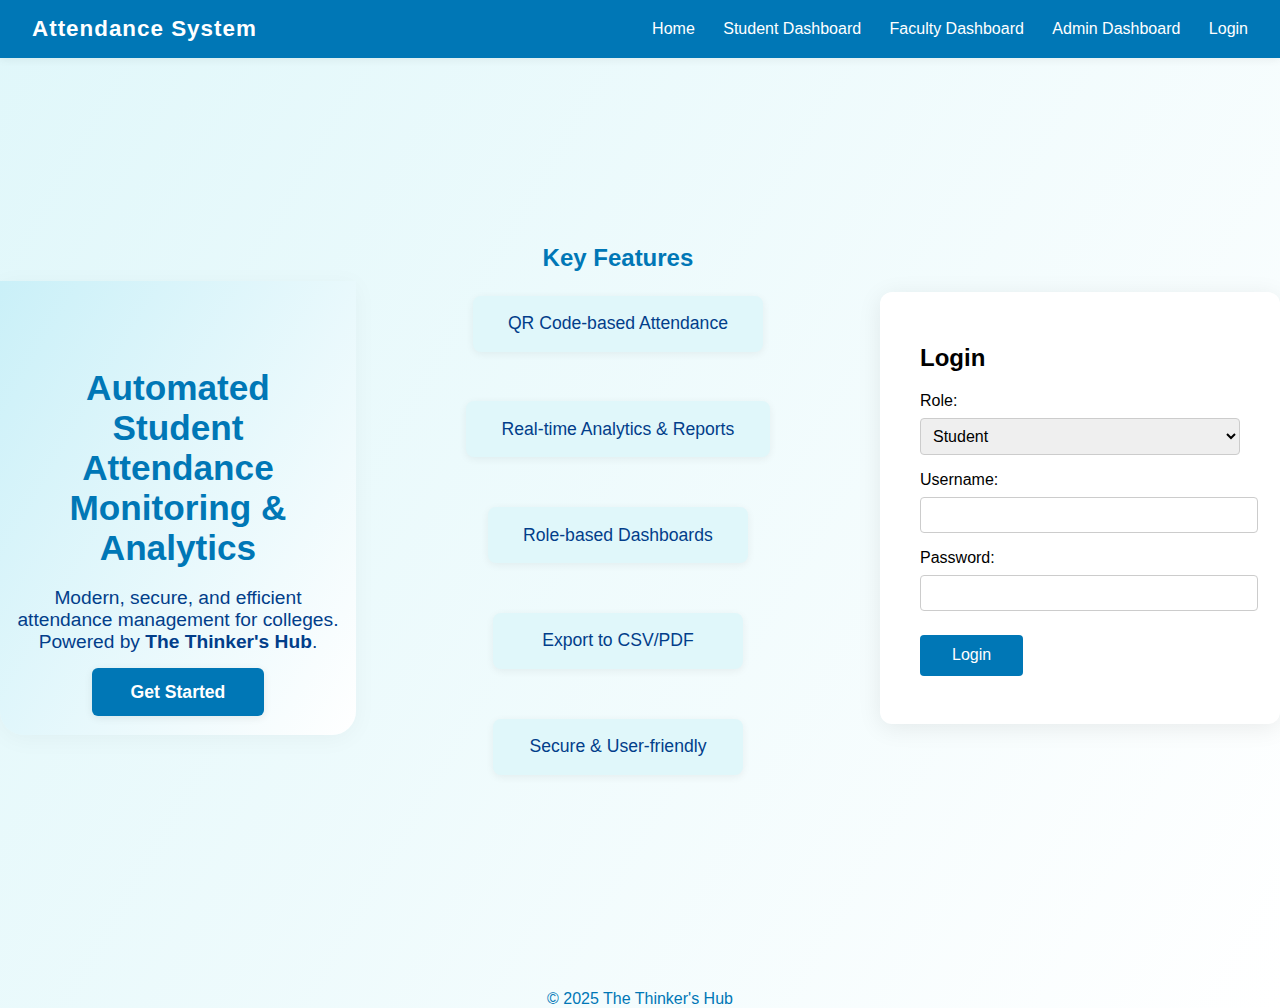
<file: index.html>
<!DOCTYPE html>
<html lang="en">
<head>
    <meta charset="UTF-8">
    <title>Attendance System - Login</title>
    <link rel="stylesheet" href="style.css">
</head>
<body>
    <header>
        <nav class="main-navbar">
            <div class="nav-brand">Attendance System</div>
            <div class="nav-links">
                <a href="index.html">Home</a>
                <a href="student-dashboard.html">Student Dashboard</a>
                <a href="Admin.html">Faculty Dashboard</a>
                <a href="Admin.html">Admin Dashboard</a>
                <a href="#login-section">Login</a>
            </div>
        </nav>
    </header>
    <main>
        <section class="hero-section">
            <h1>Automated Student Attendance Monitoring & Analytics</h1>
            <p>Modern, secure, and efficient attendance management for colleges.<br>
            Powered by <strong>The Thinker's Hub</strong>.</p>
            <div class="hero-actions">
                <a href="#login-section" class="hero-btn">Get Started</a>
            </div>
        </section>
        <section class="features-section">
            <h2>Key Features</h2>
            <ul class="features-list">
                <li>QR Code-based Attendance</li>
                <li>Real-time Analytics & Reports</li>
                <li>Role-based Dashboards</li>
                <li>Export to CSV/PDF</li>
                <li>Secure & User-friendly</li>
            </ul>
        </section>
        <section class="login-section" id="login-section">
            <h2>Login</h2>
            <form id="login-form">
                <label for="role">Role:</label>
                <select id="role" name="role" required>
                    <option value="student">Student</option>
                    <option value="faculty">Faculty</option>
                    <option value="admin">Admin</option>
                </select>
                <label for="username">Username:</label>
                <input type="text" id="username" name="username" required>
                <label for="password">Password:</label>
                <input type="password" id="password" name="password" required>
                <button type="submit">Login</button>
            </form>
            <div id="login-message"></div>
        </section>
    </main>
    <footer style="text-align:center; margin-top:2em; color:#0077b6; font-weight:500;">
        &copy; 2025 The Thinker's Hub
    </footer>
</body>
</file>
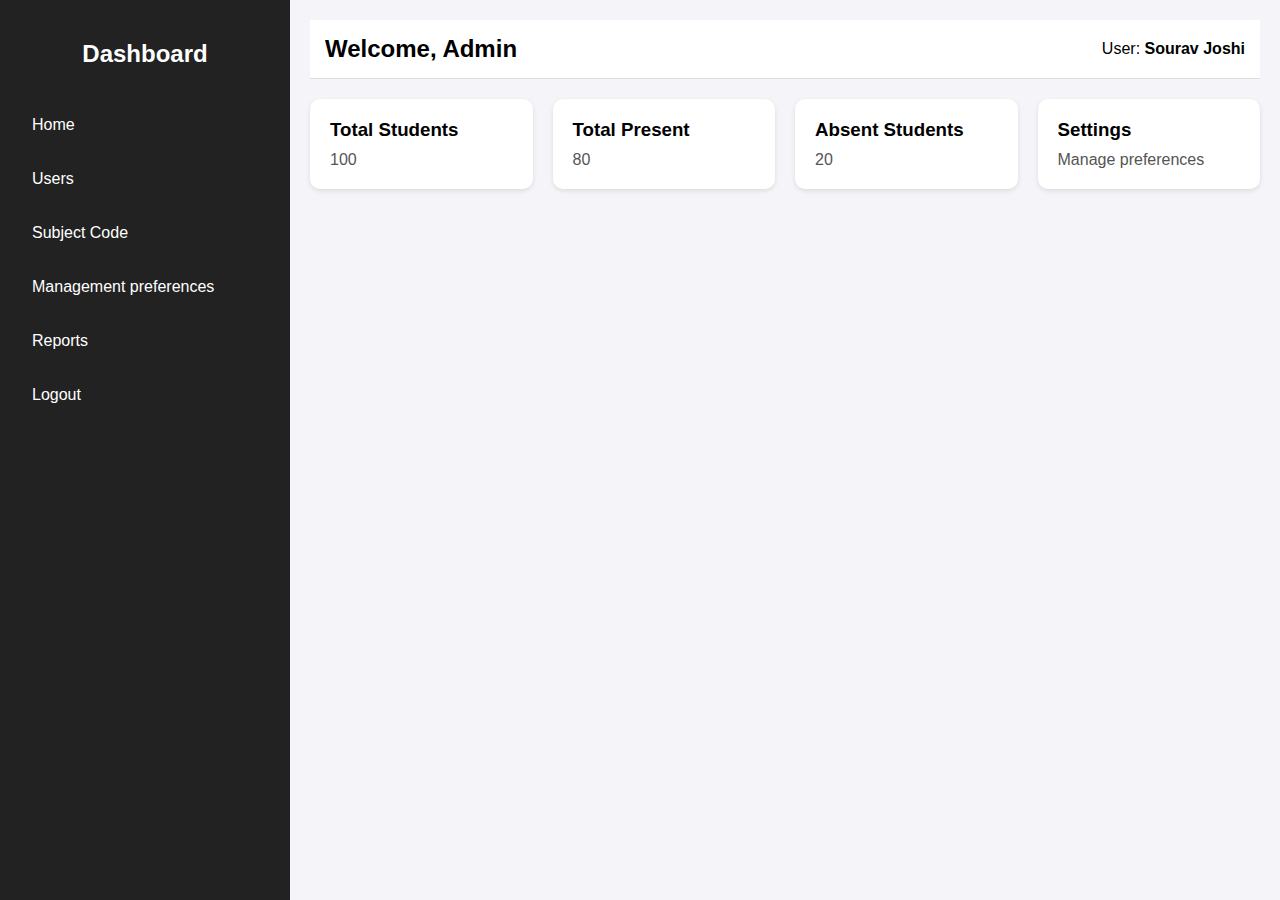
<file: Admin.html>
<!DOCTYPE html>
<html lang="en">
<head>
  <meta charset="UTF-8">
  <meta name="viewport" content="width=device-width, initial-scale=1.0">
  <title>User Admin Dashboard</title>
  <link rel="stylesheet" href="Admin.css">
</head>
<body>
  <!-- Sidebar -->
  <div class="sidebar">
    <h2>Dashboard</h2>
    <a href="#">Home</a>
    <a href="#">Users</a>
    <a href="#">Subject Code</a>
    <a href="#">Management preferences</a>
    <a href="#">Reports</a>
    <a href="#">Logout</a>
  </div>

  <!-- Main Content -->
  <div class="main-content">
    <div class="topbar">
      <h1>Welcome, Admin</h1>
      <div>User: <strong>Sourav Joshi</strong></div>
    </div>

    <div class="card-container">
      <div class="card">
        <h3>Total Students</h3>
        <p>100</p>
      </div>
      <div class="card">
        <h3>Total Present</h3>
        <p>80</p>
      </div>
      <div class="card">
        <h3>Absent Students</h3>
        <p>20</p>
      </div>
      <div class="card">
        <h3>Settings</h3>
        <p>Manage preferences</p>
      </div>
    </div>
  </div>
</body>
</html>
</file>
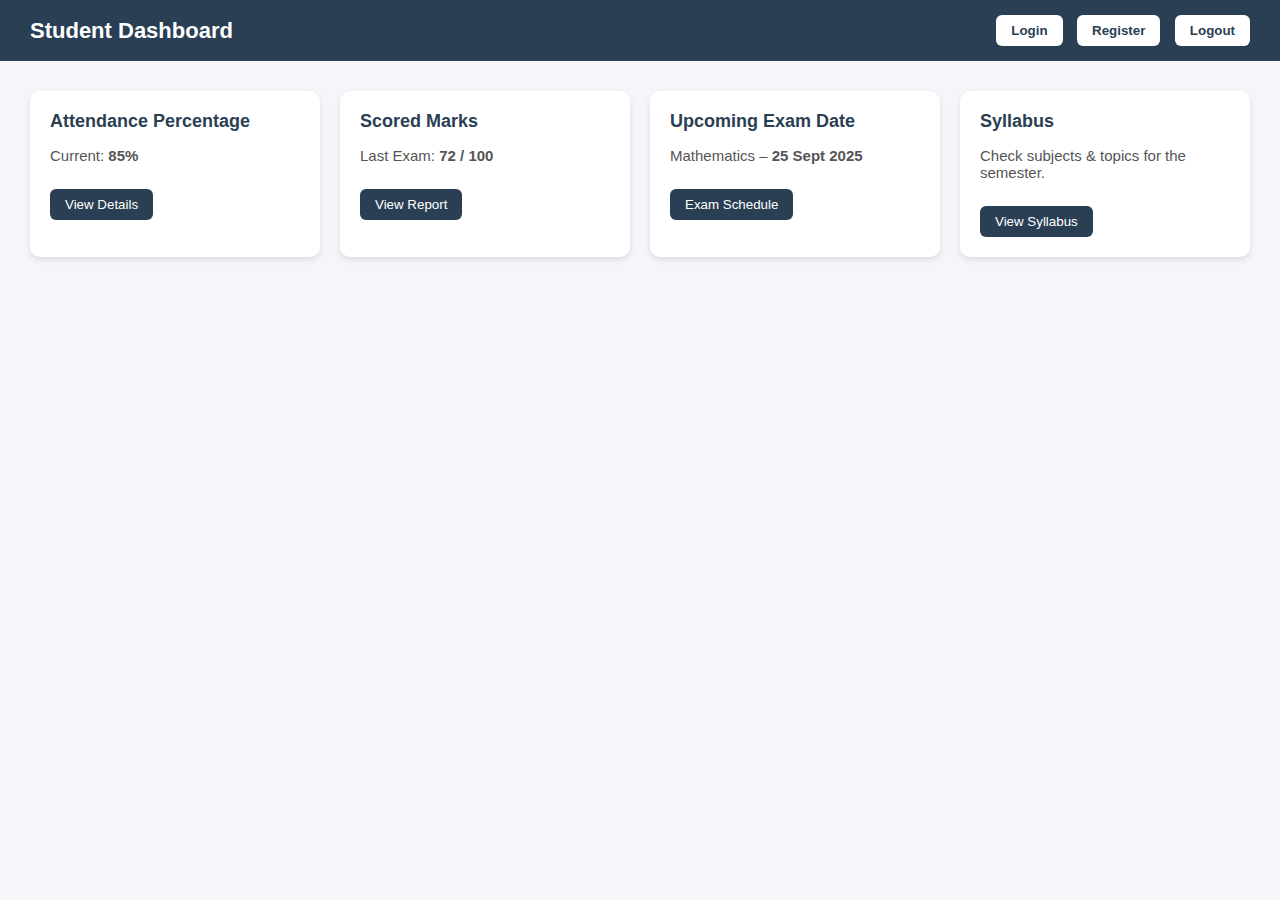
<file: student-dashboard.html>
<!DOCTYPE html>
<html lang="en">
<head>
  <meta charset="UTF-8">
  <title>Student Dashboard</title>
  <link rel="stylesheet" href="STUDENT.CSS">
</head>
<body>
  <header>
    <h1>Student Dashboard</h1>
    <div class="nav-buttons">
      <button>Login</button>
      <button>Register</button>
      <button>Logout</button>
    </div>
  </header>

  <main>
    <div class="card">
      <h2>Attendance Percentage</h2>
      <p>Current: <strong>85%</strong></p>
      <button>View Details</button>
    </div>

    <div class="card">
      <h2>Scored Marks</h2>
      <p>Last Exam: <strong>72 / 100</strong></p>
      <button>View Report</button>
    </div>

    <div class="card">
      <h2>Upcoming Exam Date</h2>
      <p>Mathematics – <strong>25 Sept 2025</strong></p>
      <button>Exam Schedule</button>
    </div>

    <div class="card">
      <h2>Syllabus</h2>
      <p>Check subjects & topics for the semester.</p>
      <button>View Syllabus</button>
    </div>
  </main>
</body>
</html>
</file>
<file: style.css>
/* Navbar styles */
.main-navbar {
    display: flex;
    justify-content: space-between;
    align-items: center;
    background: #0077b6;
    padding: 1em 2em;
    color: #fff;
    box-shadow: 0 2px 8px rgba(0,0,0,0.06);
}
.nav-brand {
    font-size: 1.4em;
    font-weight: bold;
    letter-spacing: 1px;
}
.nav-links a {
    color: #fff;
    margin-left: 1.5em;
    text-decoration: none;
    font-weight: 500;
    transition: color 0.2s, border-bottom 0.2s;
    border-bottom: 2px solid transparent;
}
.nav-links a:hover {
    color: #48cae4;
    border-bottom: 2px solid #48cae4;
}

/* Hero section */
.hero-section {
    text-align: center;
    padding: 4em 1em 2em 1em;
    background: linear-gradient(120deg, #caf0f8 0%, #fff 100%);
    border-radius: 0 0 24px 24px;
    box-shadow: 0 4px 24px rgba(0,0,0,0.04);
}
.hero-section h1 {
    font-size: 2.2em;
    color: #0077b6;
    margin-bottom: 0.5em;
}
.hero-section p {
    font-size: 1.2em;
    color: #023e8a;
    margin-bottom: 1.5em;
}
.hero-actions {
    margin-top: 1.5em;
}
.hero-btn {
    background: #0077b6;
    color: #fff;
    padding: 0.8em 2.2em;
    border-radius: 6px;
    font-size: 1.1em;
    text-decoration: none;
    font-weight: 600;
    box-shadow: 0 2px 8px rgba(0,0,0,0.08);
    transition: background 0.2s, color 0.2s;
}
.hero-btn:hover {
    background: #48cae4;
    color: #023e8a;
}

/* Features section */
.features-section {
    text-align: center;
    margin: 3em 0 2em 0;
}
.features-section h2 {
    color: #0077b6;
    margin-bottom: 1em;
}
.features-list {
    list-style: none;
    padding: 0;
    display: flex;
    flex-wrap: wrap;
    justify-content: center;
    gap: 2em;
}
.features-list li {
    background: #e0f7fa;
    color: #023e8a;
    padding: 1em 2em;
    border-radius: 8px;
    font-size: 1.1em;
    box-shadow: 0 2px 8px rgba(0,0,0,0.06);
    min-width: 180px;
    margin-bottom: 1em;
    transition: background 0.2s, color 0.2s;
}
.features-list li:hover {
    background: #48cae4;
    color: #fff;
}

@media (max-width: 900px) {
    .features-list {
        gap: 1em;
    }
}
@media (max-width: 600px) {
    .main-navbar {
        flex-direction: column;
        align-items: flex-start;
        padding: 1em;
    }
    .nav-links a {
        margin-left: 0.7em;
        font-size: 0.95em;
    }
    .hero-section {
        padding: 2em 0.5em 1em 0.5em;
    }
    .features-list li {
        min-width: 90vw;
        padding: 1em;
    }
}
body {
    font-family: Arial, sans-serif;
    margin: 0;
    padding: 0;
    background: linear-gradient(120deg, #e0f7fa 0%, #fff 100%);
    min-height: 100vh;
}
main {
    display: flex;
    justify-content: center;
    align-items: center;
    min-height: 100vh;
}
.login-section {
    background: #fff;
    padding: 2em 2.5em;
    border-radius: 12px;
    box-shadow: 0 4px 24px rgba(0,0,0,0.08);
    min-width: 320px;
}
label {
    display: block;
    margin-top: 1em;
    font-weight: 500;
}
input, select {
    width: 100%;
    padding: 0.5em;
    margin-top: 0.5em;
    border-radius: 4px;
    border: 1px solid #ccc;
    font-size: 1em;
}
button {
    margin-top: 1.5em;
    padding: 0.7em 2em;
    background: #0077b6;
    color: #fff;
    border: none;
    border-radius: 4px;
    cursor: pointer;
    font-size: 1em;
    transition: background 0.3s;
}
button:hover {
    background: #023e8a;
}
#login-message {
    margin-top: 1em;
    color: #0077b6;
    text-align: center;
}
</file>
<file: Admin.css>
body {
      margin: 0;
      font-family: Arial, sans-serif;
      display: flex;
      height: 100vh;
    }

    /* Sidebar */
    .sidebar {
      width: 250px;
      background: #222;
      color: #fff;
      display: flex;
      flex-direction: column;
      padding: 20px;
    }

    .sidebar h2 {
      text-align: center;
      margin-bottom: 30px;
    }

    .sidebar a {
      color: #fff;
      text-decoration: none;
      padding: 12px;
      margin: 6px 0;
      border-radius: 5px;
      display: block;
      transition: 0.3s;
    }

    .sidebar a:hover {
      background: #444;
    }

    /* Main content */
    .main-content {
      flex: 1;
      background: #f4f4f9;
      padding: 20px;
      overflow-y: auto;
    }

    .topbar {
      background: #fff;
      padding: 15px;
      display: flex;
      justify-content: space-between;
      align-items: center;
      border-bottom: 1px solid #ddd;
      margin-bottom: 20px;
    }

    .topbar h1 {
      font-size: 24px;
      margin: 0;
    }

    .card-container {
      display: grid;
      grid-template-columns: repeat(auto-fill, minmax(220px, 1fr));
      gap: 20px;
    }

    .card {
      background: #fff;
      padding: 20px;
      border-radius: 10px;
      box-shadow: 0 2px 5px rgba(0,0,0,0.1);
    }

    .card h3 {
      margin: 0 0 10px;
    }

    .card p {
      margin: 0;
      color: #555;
    }
</file>
<file: STUDENT.CSS>
body {
      margin: 0;
      font-family: Arial, sans-serif;
      background: #f4f6fa;
    }

    header {
      background: #2a3f54;
      color: #fff;
      padding: 15px 30px;
      display: flex;
      justify-content: space-between;
      align-items: center;
    }

    header h1 {
      margin: 0;
      font-size: 22px;
    }

    .nav-buttons button {
      background: #fff;
      color: #2a3f54;
      border: none;
      margin-left: 10px;
      padding: 8px 15px;
      border-radius: 6px;
      cursor: pointer;
      font-weight: bold;
      transition: 0.3s;
    }

    .nav-buttons button:hover {
      background: #ddd;
    }

    main {
      padding: 30px;
      display: grid;
      grid-template-columns: repeat(auto-fill, minmax(250px, 1fr));
      gap: 20px;
    }

    .card {
      background: #fff;
      border-radius: 10px;
      padding: 20px;
      box-shadow: 0 3px 6px rgba(0,0,0,0.1);
    }

    .card h2 {
      margin-top: 0;
      font-size: 18px;
      color: #2a3f54;
    }

    .card p {
      font-size: 15px;
      color: #555;
    }

    .card button {
      margin-top: 10px;
      padding: 8px 15px;
      border: none;
      border-radius: 6px;
      background: #2a3f54;
      color: white;
      cursor: pointer;
      transition: 0.3s;
    }

    .card button:hover {
      background: #1e2e40;
    }
</file>
